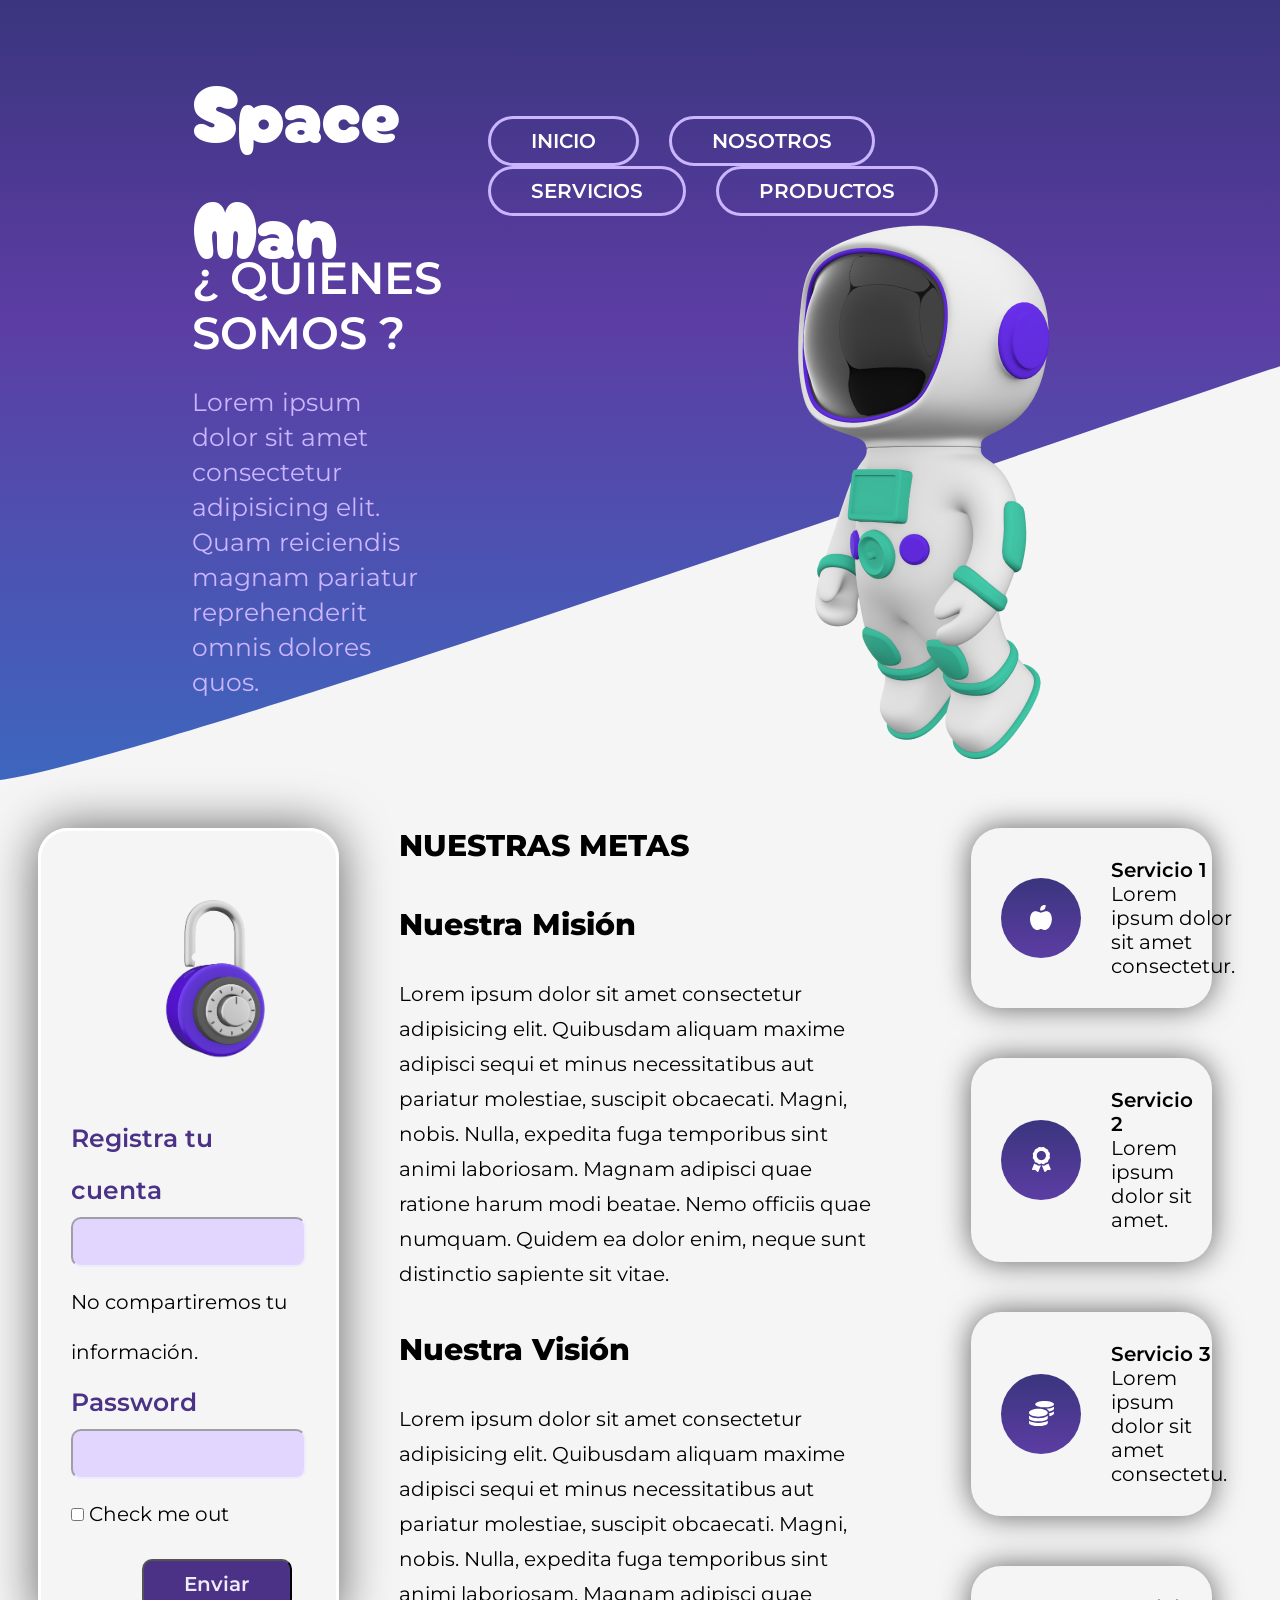
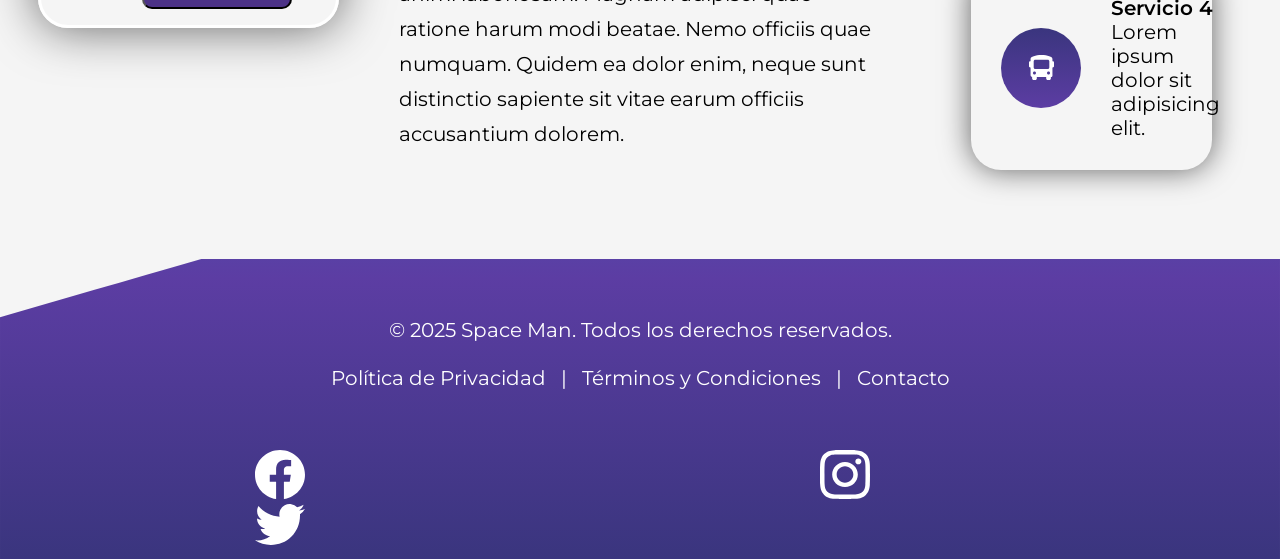
<file: index.html>
<!DOCTYPE html>
<html lang="en">
<head>
    <meta charset="UTF-8">
    <meta name="viewport" content="width=device-width, initial-scale=1.0">
    <title>Proyecto de Maquetacion</title>
    <link rel="stylesheet" href="css/styles.css">
    <!-- FONTS -->
    <link rel="preconnect" href="https://fonts.googleapis.com">
    <link rel="preconnect" href="https://fonts.gstatic.com" crossorigin>
    <link href="https://fonts.googleapis.com/css2?family=Cherry+Bomb+One&family=Roboto:ital,wght@0,100..900;1,100..900&display=swap" rel="stylesheet">
    <link rel="preconnect" href="https://fonts.googleapis.com">
    <link rel="preconnect" href="https://fonts.gstatic.com" crossorigin>
    <link href="https://fonts.googleapis.com/css2?family=Montserrat:ital,wght@0,100..900;1,100..900&display=swap" rel="stylesheet">
</head>
<body>
    <header>
        <div class="menu container">
            <a href="#" class="logo">Space Man</a>
            <input type="chekbox" id="menu">
            <label for="menu">
                <img src="./img/menu-btn.png" class="menu-icono" alt="">
            </label>
            <nav class="navbar">
                <ul>
                    <li><a href="#">INICIO</a></li>
                    <li><a href="#">NOSOTROS</a></li>
                    <li><a href="#">SERVICIOS</a></li>
                    <li><a href="#">PRODUCTOS</a></li>
                </ul>
              </nav>
        </div>
        <div class="header-content container">
            <div class="content">
                <h1>¿ QUIENES SOMOS ?</h1>
                <p>Lorem ipsum dolor sit amet consectetur adipisicing elit. Quam reiciendis magnam pariatur reprehenderit omnis dolores quos.</p>
            </div>
            <img src="./img/astronauta.png" alt="" style="margin-top: 150px; margin-left: 50px;">
        </div>
    </header>

    <main>
        <div class="contenido">
            <menu>
                <img src="./img/img1.png" alt="" style="height: 200px; margin: 10% 30% ;">
                <form class="formulario">
                    <div class="cuenta">
                      <label for="exampleInputEmail1" class="form-label">Registra tu cuenta</label>
                      <br>
                      <input type="email" class="form-control" id="exampleInputEmail1" aria-describedby="emailHelp">
                      <p>No compartiremos tu información.</p>
                    </div>
                    <div class="cuenta">
                      <label for="exampleInputPassword1" class="form-label">Password</label>
                      <br>
                      <input type="password" class="form-control" id="exampleInputPassword1">
                    </div>
                    <div class="check">
                      <input type="checkbox" class="form-check-input" id="exampleCheck1">
                      <label class="form-check-label" for="exampleCheck1">Check me out</label>
                    </div>
                    <button type="submit" class="btn">Enviar</button>
                  </form>
            </menu>
            <section>
                <h2>NUESTRAS METAS</h2>
                <br>
                <article>
                    <div>
                        <h2>Nuestra Misión</h2>
                        <br>
                        <p>Lorem ipsum dolor sit amet consectetur adipisicing elit. Quibusdam aliquam maxime adipisci sequi et minus necessitatibus aut pariatur molestiae, suscipit obcaecati. Magni, nobis. Nulla, expedita fuga temporibus sint animi laboriosam.
                        Magnam adipisci quae ratione harum modi beatae. Nemo officiis quae numquam. Quidem ea dolor enim, neque sunt distinctio sapiente sit vitae.
                        </p>
                    </div>
                </article>
                <article>
                    <div><h2>Nuestra Visión</h2>
                        <br>
                        <p>Lorem ipsum dolor sit amet consectetur adipisicing elit. Quibusdam aliquam maxime adipisci sequi et minus necessitatibus aut pariatur molestiae, suscipit obcaecati. Magni, nobis. Nulla, expedita fuga temporibus sint animi laboriosam.
                        Magnam adipisci quae ratione harum modi beatae. Nemo officiis quae numquam. Quidem ea dolor enim, neque sunt distinctio sapiente sit vitae earum officiis accusantium dolorem.
                        </p></div>
                </article>
            </section>
            <aside class="services container">
               <div class="service">
                <img src="./img/icon1.svg" alt="">
                <div>
                    <h3>Servicio 1</h3>
                    <p>Lorem ipsum dolor sit amet consectetur.</p>
                </div>
               </div>
               <div class="service">
                <img src="./img/icon2.svg" alt="">
                <div>
                    <h3>Servicio 2</h3>
                    <p>Lorem ipsum dolor sit amet.</p>
                </div>
               </div>
               <div class="service">
                <img src="./img/icon3.svg" alt="">
                <div>
                    <h3>Servicio 3</h3>
                    <p>Lorem ipsum dolor sit amet consectetu.</p>
                </div>
               </div>
               <div class="service">
                <img src="./img/icon4.svg" alt="">
                <div>
                    <h3>Servicio 4</h3>
                    <p>Lorem ipsum dolor sit adipisicing elit.</p>
                </div>
               </div>
            </aside>
        </div>
    </main>
    <footer>
        <div>
          <nav class="enlaces">
            <p>&copy; 2025 Space Man. Todos los derechos reservados.</p>
            <br>
            <a href="" style="color:white; margin:0 10px; text-decoration:none;">Política de Privacidad</a>
            |
            <a href="" style="color:white; margin:0 10px; text-decoration:none;">Términos y Condiciones</a>
            |
            <a href="" style="color:white; margin:0 10px; text-decoration:none;">Contacto</a>
          </nav>
          <div style="margin-top:10px;">
            <a href="https://facebook.com" target="_blank" style="margin: 0 5px;">
              <img src="./img/facebook.svg" alt="Facebook">
            </a>
            <a href="https://twitter.com" target="_blank" style="margin: 0 5px;">
              <img src="./img/insta.svg" alt="Twitter">
            </a>
            <a href="https://instagram.com" target="_blank" style="margin: 0 5px;">
              <img src="./img/twitter.svg" alt="Instagram">
            </a>
          </div>
        </div>
      </footer>      
</body>
</html>
</file>
<file: css/styles.css>
* {
    margin: 0;
    padding: 0;
    box-sizing: border-box;
    text-decoration: none;
    list-style: none;
    font-family: "Montserrat", sans-serif;
    font-size: 20px;
    font-weight: 400;
}
body {
    background-color: #f5f5f5;
}
header {
    background-image: url("../img/hero.svg");
    background-position: center;
    background-repeat: no-repeat;
    background-size: cover;
    min-height: 70vh;
    display: flex;
    align-items: center;
}
.container {
    max-width: 70%;
    margin: auto;
}
.menu {
    position: absolute;
    top: 50px;
    left: 0;
    right: 0;
    display: flex;
    align-items: center;
    justify-content: space-between;
    z-index: 1000;
}
.menu .logo {
    font-family: "Cherry Bomb One", system-ui;
    font-weight: 400;
    font-size: 80px;
    color: #ffffff ;
}
.menu .navbar ul li {
    position: relative;
    float: left;
} 
.menu .navbar ul li a {
    font-size: 20px;
    margin-left: 30px ;
    padding: 10px 40px;
    color: #ffffff;
    display: block;
    font-family: "Montserrat", sans-serif;
    font-optical-sizing: auto;
    font-weight: 600;
    font-style: normal;
    border: 3px solid #CBB5FF;
    border-radius: 40px;
}
#menu {
    display: none;
}
.menu-icono {
    width: 50px;
}
.menu label {
    cursor: pointer;
    display: none;
}
.header-content {
    display: flex;
}
.content {
    padding: 250px 250px 0px 0px;
}
.content h1 {
    color: #ffffff;
    font-family: "Montserrat", sans-serif;
    font-size: 45px;
    font-weight: 600;
    line-height: 55px;
}
.content p {
    margin-top: 25px;
    margin-right: 50px;
    color: #CBB5FF;
    font-family: "Montserrat", sans-serif;
    font-size: 25px;
    font-weight: 400;
    line-height: 35px;
}

main {
    width: 100%;
    padding: 3%;
}

menu {
    border: 3px solid #ffffff;
    border-radius: 30px;
    box-shadow: 0px 0px 50px #0000009a;
    width:25%;
    height: 800px;
    padding: 30px;
}
.formulario .cuenta label {
    font-family: "Montserrat", sans-serif;
    font-size: 25px;
    font-weight: 600;
    color: #4C3287;
}

.formulario {
    margin-bottom: 100px;
    line-height: 50px;
}

.formulario .cuenta input {
    margin: 0px 0 10px 0 ;
    padding: 0 30px;
    height: 50px;
    width: 100%;
    border-radius: 10px;
    background-color: #e2d6ff;
    border-color: #f0ebfc;
}

form button {
    margin: 0 30% ;
    height: 50px;
    width: 150px;
    background-color: #4C3287;
    border-radius: 10px;
    color: #f0ebfc;
}
section {
    width: 50%;
    padding: 0 60px;
}

section h2 {
    font-family: "Montserrat", sans-serif;
    font-size: 30px;
    font-weight: 800;
    line-height: 35px;
}

aside {
    width: 25%;
    padding: 0 30px;
}

.service {
    margin-bottom: 50px;
    padding: 30px;
    border-radius: 30px;
    box-shadow: 0px 0px 30px #0000009a;
    display: flex;
    cursor: pointer;
}
.service img{
    padding: 0 30px 0 0;
}
.service h3{
    font-weight: 600;
}

article {
    width: 100%;
    font-family: "Montserrat", sans-serif;
    font-size: 20px;
    font-weight: 400;
    line-height: 35px;
    padding: 20px 0;
}
.btn {
    font-weight: 600;
    margin-top: 20px;
}

div.contenido {
    display: flex;
    align-items: top;
}

footer {
    background-image: url("../img/footer.svg");
    background-position: center bottom;
    background-repeat: no-repeat;
    background-size: cover;
    width: 100%;
    height: 300px;
    display: flex;
    align-items: center;
    justify-content: center;
}
.enlaces {
    padding: 50px;
    color: #ffffff;
    margin: 0 10px;
    text-decoration: none;
    text-align: center;
}
footer img {
    width: 50px;
    margin: 0 250px;
}
/* HOVERS */
.menu .navbar ul li a:hover {
    color: #ffffff;
    background-color: #4C3287;
    border: 3px solid #ffffff;
    box-shadow: 0px 0px 50px #CBB5FF;
    transition-duration: 0.5s;
}
.btn:hover {
    color: #4C3287;
    background-color: #CBB5FF;
    box-shadow: 0px 0px 20px #4C3287;
    transition-duration: 0.5s;
    font-weight: 600;
}
.service:hover {
    box-shadow: 0px 0px 30px #CBB5FF;
    transition-duration: 0.5s;
}
/* responsive */

@media (max-width: 950px) {
    .container {
        max-width: 100%;
        margin: 30px;
    }
    .menu {
        padding: 20px;
    }
    .menu label {
        display: initial;
    }
    .menu .navbar {
        position: absolute;
        top: 100%;
        left: 0;
        right: 0;
        display: none;
    }
    .menu .logo {
        font-family: "Cherry Bomb One", system-ui;
        font-weight: 400;
        font-size: 40px;
        color: #ffffff ;
    }
    .header-content {
        display: block;
    }
    .content {
        padding: 250px 0px 0px 0px;
    }
    .content h1 {
        color: #ffffff;
        font-family: "Montserrat", sans-serif;
        font-size: 30px;
        font-weight: 600;
        line-height: 55px;
        text-align: center;
    }
    .content p {
        margin-left: 50px;
        color: #CBB5FF;
        font-family: "Montserrat", sans-serif;
        font-size: 20px;
        font-weight: 400;
        line-height: 35px;
        text-align: center;
    }
    div.contenido {
        display: block;
        justify-content: center;
        align-items: center;
    }
    menu {
        border: 3px solid #ffffff;
        border-radius: 30px;
        box-shadow: 0px 0px 50px #0000009a;
        width:100%;
        height: 800px;
        padding: 30px;
    }
    section {
        width: 100%;
        margin: 30px 0;
        padding: 40px;
    }
    
    section h2 {
        font-family: "Montserrat", sans-serif;
        font-size: 20px;
        font-weight: 800;
        line-height: 35px;
    }
    
    aside {
        width: 100%;
        margin: 0;
    }
    .container {
        max-width: 100%;
        margin: 0;
    }
    footer {
        background-image: url("../img/footer.svg");
        background-position: center bottom;
        background-repeat: no-repeat;
        background-size: cover;
        width: 100%;
        height: 600px;
        display: flex;
        align-items: center;
        font-size: 50px;
        font-weight: 800;
    }
    .enlaces {
        margin-top: 250px;
        color: #ffffff;
        margin: 100px  0 0 0;
        text-decoration: none;
        text-align: center;
    }
    footer img {
        width: 30px;
        margin: 0 45px;
    }
}
</file>
